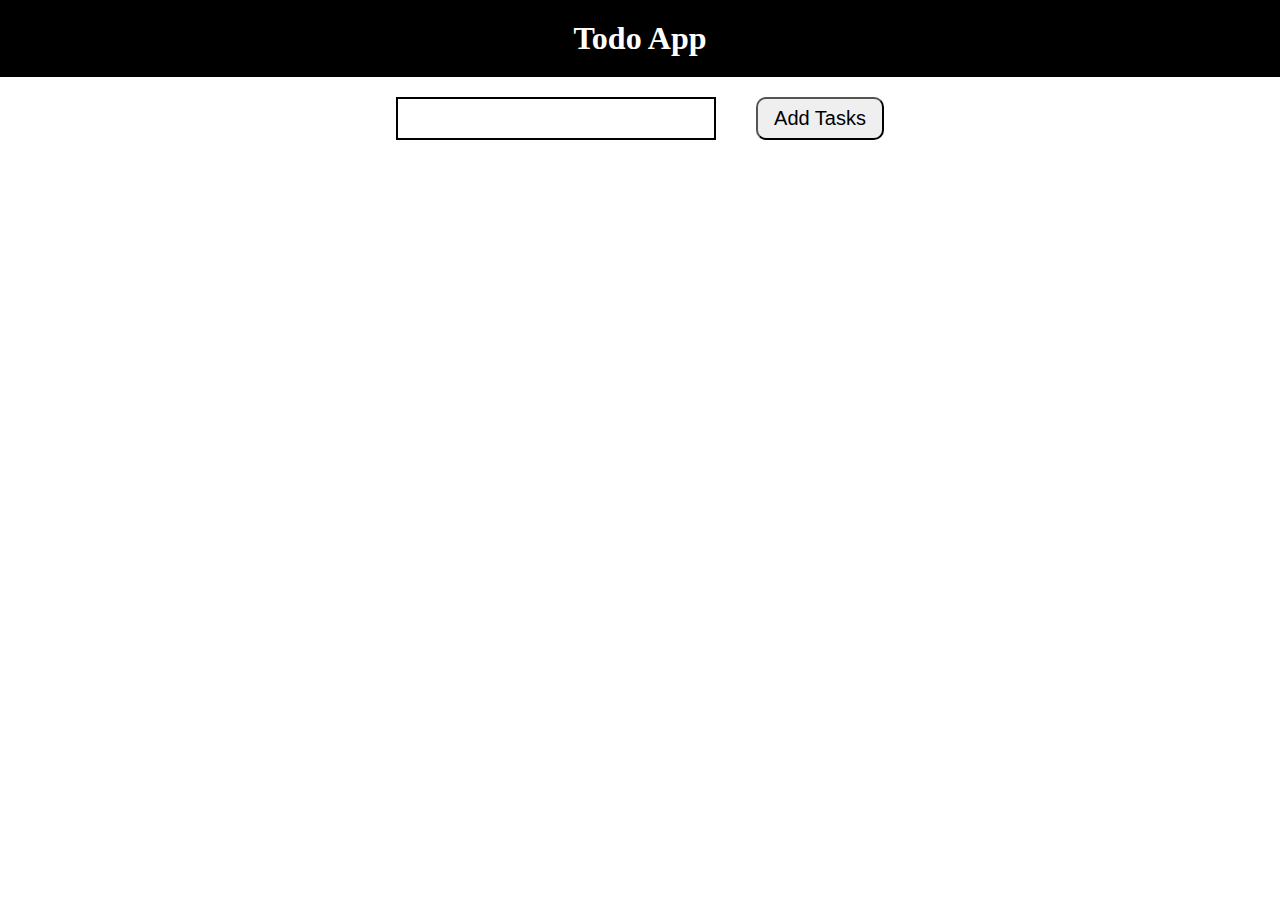
<file: week-5/frontend/index.html>
<!DOCTYPE html>
<html lang="en">
<head>
    <meta charset="UTF-8">
    <meta name="viewport" content="width=device-width, initial-scale=1.0">
    <title>Taskify Frontend</title>
    <link rel="stylesheet" href="style.css">
</head>
<body>
    <!-- start writing code -->
     <div class="heading">
        <h1>Todo App</h1>
     </div>

     <div class="add-items">
        <input id="task" type="text">
        <button id="add-tasks" onclick="add()">Add Tasks</button>
     </div>

     <div id="todo-container">

     </div>
    <script src="./script.js"></script>    
    
    </script>
</body>
</html>
</file>
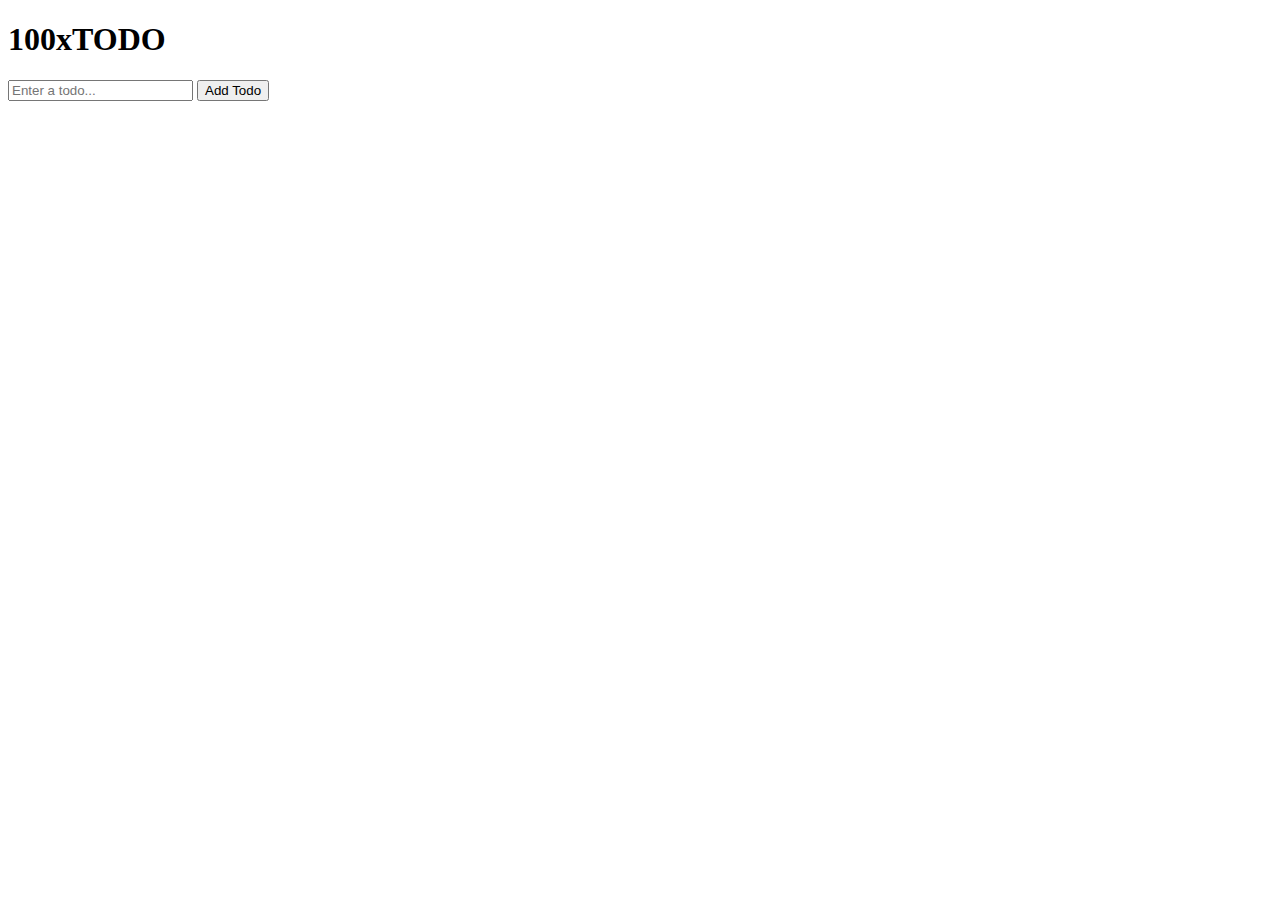
<file: week-6/6.1-todo/frontend/index.html>
<!DOCTYPE html>
<html lang="en">
<head>
  <meta charset="UTF-8">
  <meta name="viewport" content="width=device-width, initial-scale=1.0">
  <title>100xTODO</title>
  <link rel="stylesheet" href="style.css">
</head>
<body>
  <div class="container">
    <h1>100xTODO</h1>

    <div class="input-container">
      <input type="text" id="todo-input" placeholder="Enter a todo..." />
      <button id="add-todo-btn">Add Todo</button>
    </div>

    <ul id="todo-list"></ul>
  </div>

  <script src="script.js"></script>
</body>
</html>
</file>
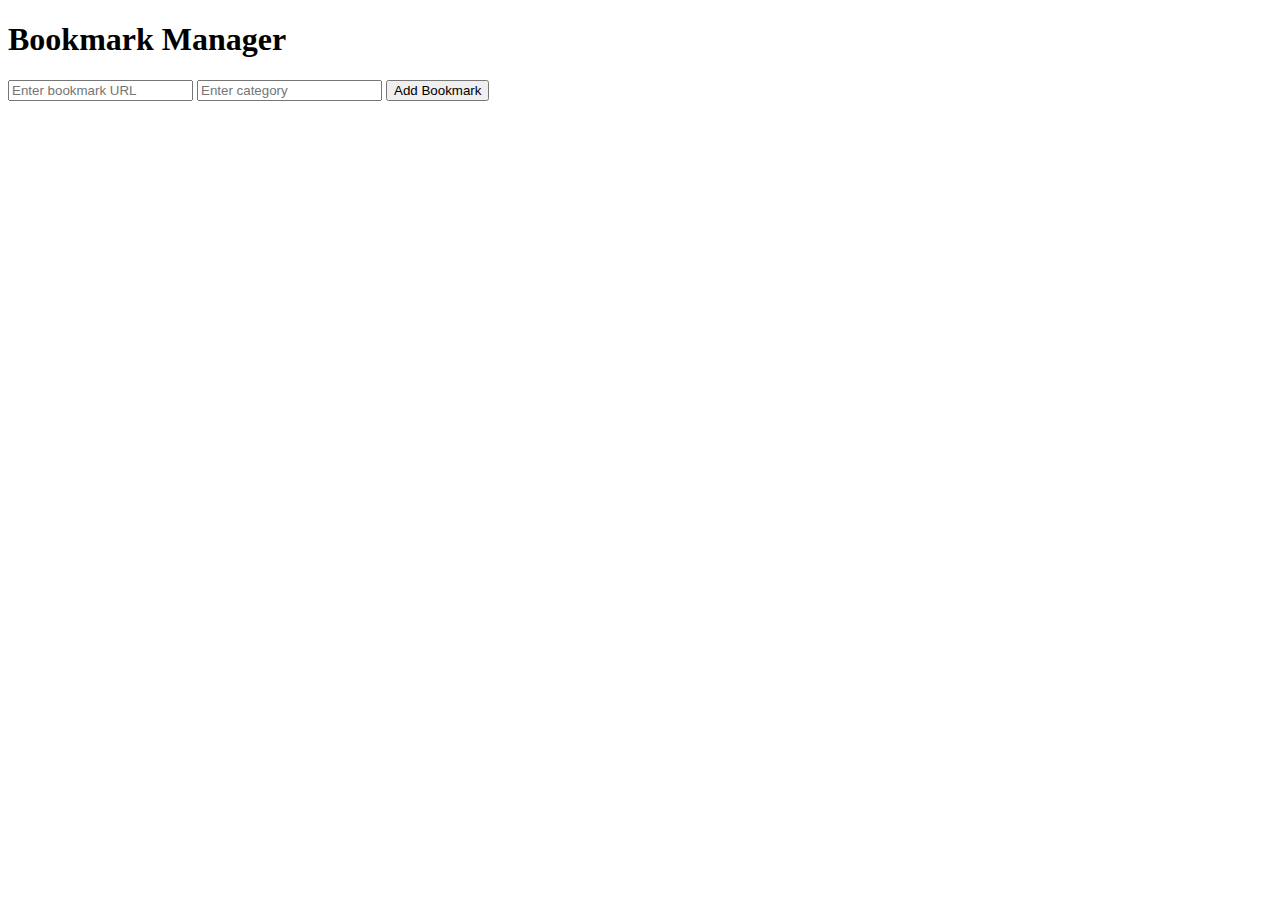
<file: week-6/6.2-bookmark-manager/frontend/index.html>
<!DOCTYPE html>
<html lang="en">
<head>
  <meta charset="UTF-8">
  <meta name="viewport" content="width=device-width, initial-scale=1.0">
  <title>Bookmark Manager</title>
  <link rel="stylesheet" href="styles.css">
</head>
<body>
  <div class="container">
    <h1>Bookmark Manager</h1>

    <div class="input-container">
      <input type="text" id="bookmark-url" placeholder="Enter bookmark URL" />
      <input type="text" id="bookmark-category" placeholder="Enter category" />
      <button id="add-bookmark-btn">Add Bookmark</button>
    </div>

    <ul id="bookmark-list"></ul>
  </div>

  <script src="script.js"></script>
</body>
</html>
</file>
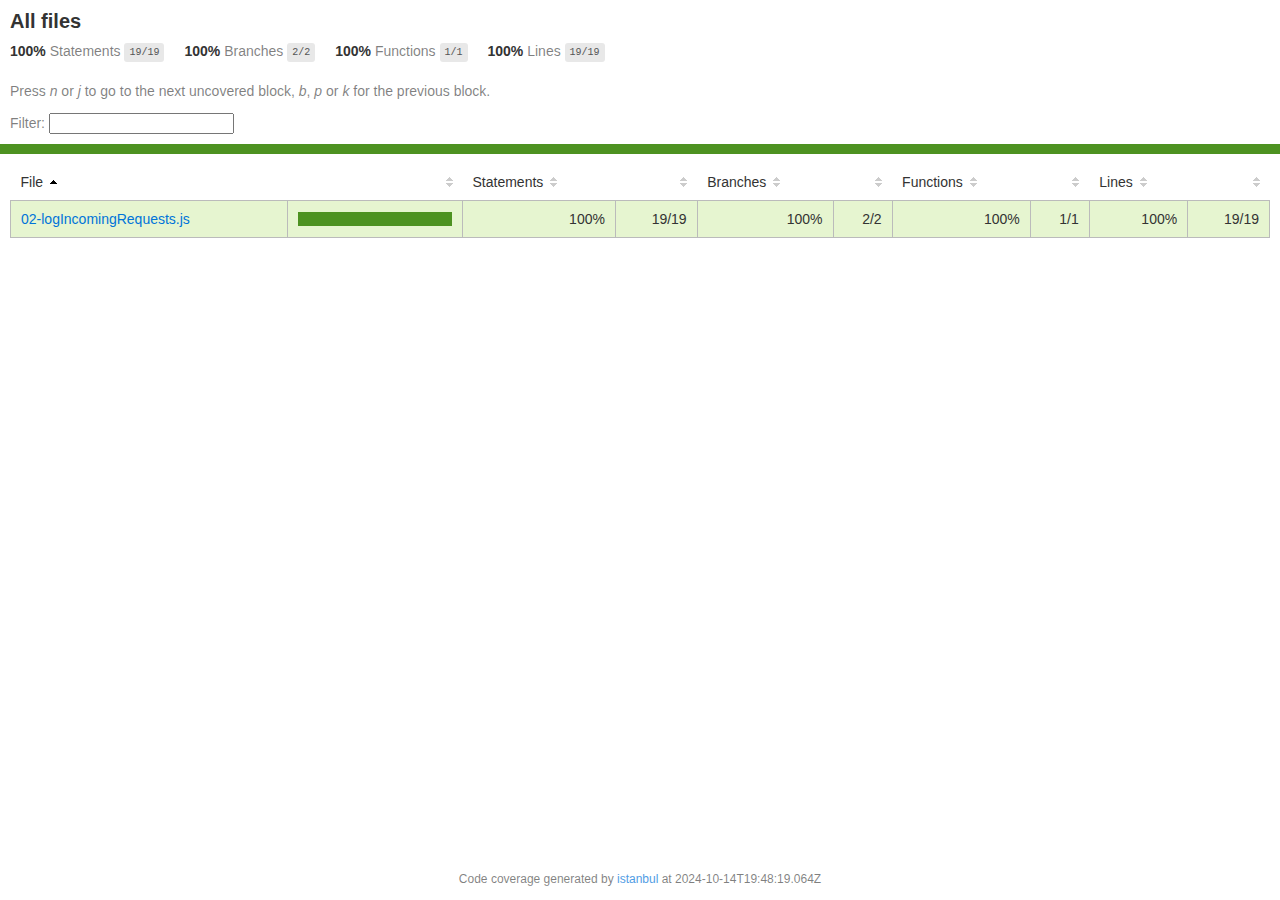
<file: week-4/middlewares/coverage/lcov-report/index.html>
<!doctype html>
<html lang="en">

<head>
    <title>Code coverage report for All files</title>
    <meta charset="utf-8" />
    <link rel="stylesheet" href="prettify.css" />
    <link rel="stylesheet" href="base.css" />
    <link rel="shortcut icon" type="image/x-icon" href="favicon.png" />
    <meta name="viewport" content="width=device-width, initial-scale=1" />
    <style type='text/css'>
        .coverage-summary .sorter {
            background-image: url(sort-arrow-sprite.png);
        }
    </style>
</head>
    
<body>
<div class='wrapper'>
    <div class='pad1'>
        <h1>All files</h1>
        <div class='clearfix'>
            
            <div class='fl pad1y space-right2'>
                <span class="strong">100% </span>
                <span class="quiet">Statements</span>
                <span class='fraction'>19/19</span>
            </div>
        
            
            <div class='fl pad1y space-right2'>
                <span class="strong">100% </span>
                <span class="quiet">Branches</span>
                <span class='fraction'>2/2</span>
            </div>
        
            
            <div class='fl pad1y space-right2'>
                <span class="strong">100% </span>
                <span class="quiet">Functions</span>
                <span class='fraction'>1/1</span>
            </div>
        
            
            <div class='fl pad1y space-right2'>
                <span class="strong">100% </span>
                <span class="quiet">Lines</span>
                <span class='fraction'>19/19</span>
            </div>
        
            
        </div>
        <p class="quiet">
            Press <em>n</em> or <em>j</em> to go to the next uncovered block, <em>b</em>, <em>p</em> or <em>k</em> for the previous block.
        </p>
        <template id="filterTemplate">
            <div class="quiet">
                Filter:
                <input type="search" id="fileSearch">
            </div>
        </template>
    </div>
    <div class='status-line high'></div>
    <div class="pad1">
<table class="coverage-summary">
<thead>
<tr>
   <th data-col="file" data-fmt="html" data-html="true" class="file">File</th>
   <th data-col="pic" data-type="number" data-fmt="html" data-html="true" class="pic"></th>
   <th data-col="statements" data-type="number" data-fmt="pct" class="pct">Statements</th>
   <th data-col="statements_raw" data-type="number" data-fmt="html" class="abs"></th>
   <th data-col="branches" data-type="number" data-fmt="pct" class="pct">Branches</th>
   <th data-col="branches_raw" data-type="number" data-fmt="html" class="abs"></th>
   <th data-col="functions" data-type="number" data-fmt="pct" class="pct">Functions</th>
   <th data-col="functions_raw" data-type="number" data-fmt="html" class="abs"></th>
   <th data-col="lines" data-type="number" data-fmt="pct" class="pct">Lines</th>
   <th data-col="lines_raw" data-type="number" data-fmt="html" class="abs"></th>
</tr>
</thead>
<tbody><tr>
	<td class="file high" data-value="02-logIncomingRequests.js"><a href="02-logIncomingRequests.js.html">02-logIncomingRequests.js</a></td>
	<td data-value="100" class="pic high">
	<div class="chart"><div class="cover-fill cover-full" style="width: 100%"></div><div class="cover-empty" style="width: 0%"></div></div>
	</td>
	<td data-value="100" class="pct high">100%</td>
	<td data-value="19" class="abs high">19/19</td>
	<td data-value="100" class="pct high">100%</td>
	<td data-value="2" class="abs high">2/2</td>
	<td data-value="100" class="pct high">100%</td>
	<td data-value="1" class="abs high">1/1</td>
	<td data-value="100" class="pct high">100%</td>
	<td data-value="19" class="abs high">19/19</td>
	</tr>

</tbody>
</table>
</div>
                <div class='push'></div><!-- for sticky footer -->
            </div><!-- /wrapper -->
            <div class='footer quiet pad2 space-top1 center small'>
                Code coverage generated by
                <a href="https://istanbul.js.org/" target="_blank" rel="noopener noreferrer">istanbul</a>
                at 2024-10-14T19:48:19.064Z
            </div>
        <script src="prettify.js"></script>
        <script>
            window.onload = function () {
                prettyPrint();
            };
        </script>
        <script src="sorter.js"></script>
        <script src="block-navigation.js"></script>
    </body>
</html>
</file>
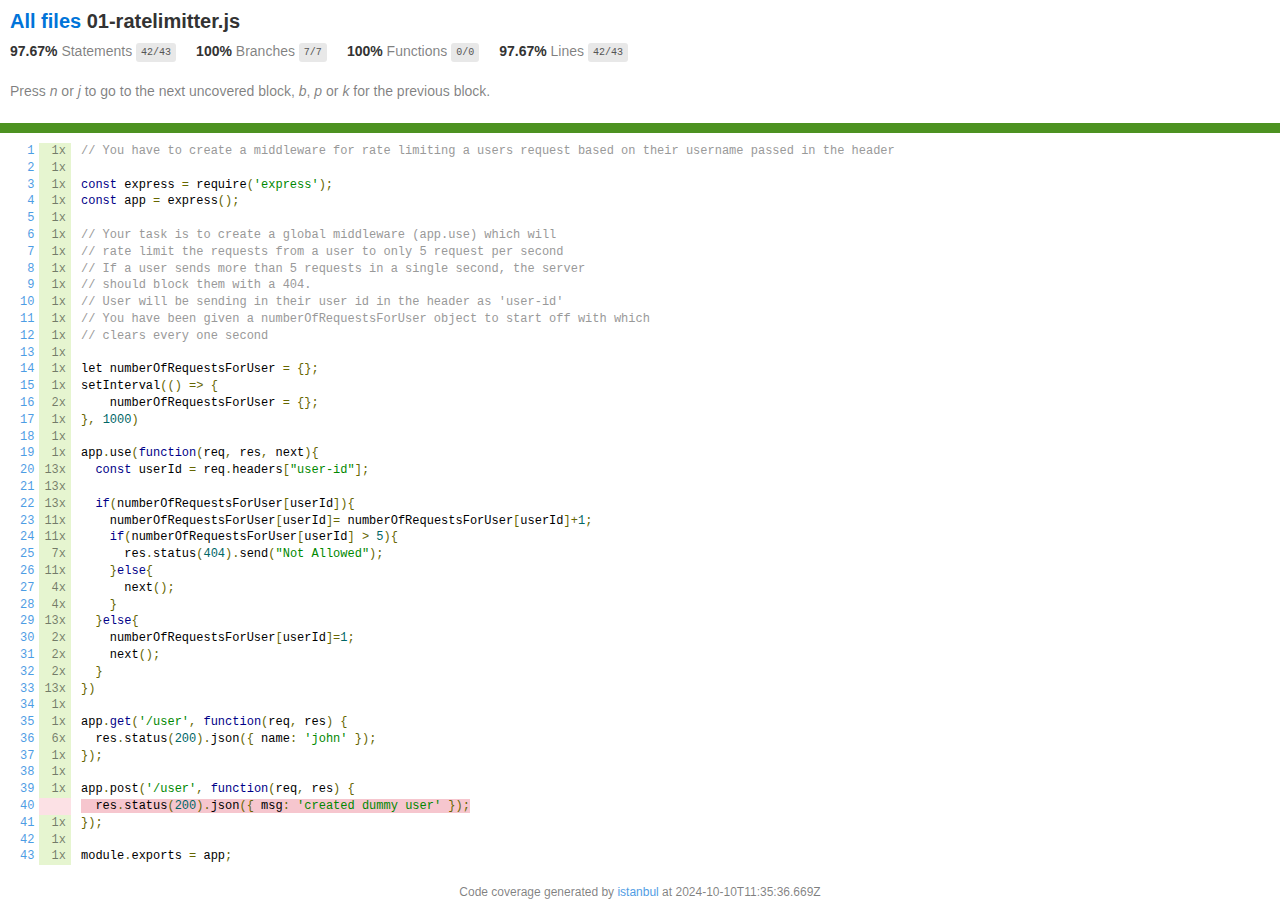
<file: week-4/middlewares/coverage/lcov-report/01-ratelimitter.js.html>
<!doctype html>
<html lang="en">

<head>
    <title>Code coverage report for 01-ratelimitter.js</title>
    <meta charset="utf-8" />
    <link rel="stylesheet" href="prettify.css" />
    <link rel="stylesheet" href="base.css" />
    <link rel="shortcut icon" type="image/x-icon" href="favicon.png" />
    <meta name="viewport" content="width=device-width, initial-scale=1" />
    <style type='text/css'>
        .coverage-summary .sorter {
            background-image: url(sort-arrow-sprite.png);
        }
    </style>
</head>
    
<body>
<div class='wrapper'>
    <div class='pad1'>
        <h1><a href="index.html">All files</a> 01-ratelimitter.js</h1>
        <div class='clearfix'>
            
            <div class='fl pad1y space-right2'>
                <span class="strong">97.67% </span>
                <span class="quiet">Statements</span>
                <span class='fraction'>42/43</span>
            </div>
        
            
            <div class='fl pad1y space-right2'>
                <span class="strong">100% </span>
                <span class="quiet">Branches</span>
                <span class='fraction'>7/7</span>
            </div>
        
            
            <div class='fl pad1y space-right2'>
                <span class="strong">100% </span>
                <span class="quiet">Functions</span>
                <span class='fraction'>0/0</span>
            </div>
        
            
            <div class='fl pad1y space-right2'>
                <span class="strong">97.67% </span>
                <span class="quiet">Lines</span>
                <span class='fraction'>42/43</span>
            </div>
        
            
        </div>
        <p class="quiet">
            Press <em>n</em> or <em>j</em> to go to the next uncovered block, <em>b</em>, <em>p</em> or <em>k</em> for the previous block.
        </p>
        <template id="filterTemplate">
            <div class="quiet">
                Filter:
                <input type="search" id="fileSearch">
            </div>
        </template>
    </div>
    <div class='status-line high'></div>
    <pre><table class="coverage">
<tr><td class="line-count quiet"><a name='L1'></a><a href='#L1'>1</a>
<a name='L2'></a><a href='#L2'>2</a>
<a name='L3'></a><a href='#L3'>3</a>
<a name='L4'></a><a href='#L4'>4</a>
<a name='L5'></a><a href='#L5'>5</a>
<a name='L6'></a><a href='#L6'>6</a>
<a name='L7'></a><a href='#L7'>7</a>
<a name='L8'></a><a href='#L8'>8</a>
<a name='L9'></a><a href='#L9'>9</a>
<a name='L10'></a><a href='#L10'>10</a>
<a name='L11'></a><a href='#L11'>11</a>
<a name='L12'></a><a href='#L12'>12</a>
<a name='L13'></a><a href='#L13'>13</a>
<a name='L14'></a><a href='#L14'>14</a>
<a name='L15'></a><a href='#L15'>15</a>
<a name='L16'></a><a href='#L16'>16</a>
<a name='L17'></a><a href='#L17'>17</a>
<a name='L18'></a><a href='#L18'>18</a>
<a name='L19'></a><a href='#L19'>19</a>
<a name='L20'></a><a href='#L20'>20</a>
<a name='L21'></a><a href='#L21'>21</a>
<a name='L22'></a><a href='#L22'>22</a>
<a name='L23'></a><a href='#L23'>23</a>
<a name='L24'></a><a href='#L24'>24</a>
<a name='L25'></a><a href='#L25'>25</a>
<a name='L26'></a><a href='#L26'>26</a>
<a name='L27'></a><a href='#L27'>27</a>
<a name='L28'></a><a href='#L28'>28</a>
<a name='L29'></a><a href='#L29'>29</a>
<a name='L30'></a><a href='#L30'>30</a>
<a name='L31'></a><a href='#L31'>31</a>
<a name='L32'></a><a href='#L32'>32</a>
<a name='L33'></a><a href='#L33'>33</a>
<a name='L34'></a><a href='#L34'>34</a>
<a name='L35'></a><a href='#L35'>35</a>
<a name='L36'></a><a href='#L36'>36</a>
<a name='L37'></a><a href='#L37'>37</a>
<a name='L38'></a><a href='#L38'>38</a>
<a name='L39'></a><a href='#L39'>39</a>
<a name='L40'></a><a href='#L40'>40</a>
<a name='L41'></a><a href='#L41'>41</a>
<a name='L42'></a><a href='#L42'>42</a>
<a name='L43'></a><a href='#L43'>43</a></td><td class="line-coverage quiet"><span class="cline-any cline-yes">1x</span>
<span class="cline-any cline-yes">1x</span>
<span class="cline-any cline-yes">1x</span>
<span class="cline-any cline-yes">1x</span>
<span class="cline-any cline-yes">1x</span>
<span class="cline-any cline-yes">1x</span>
<span class="cline-any cline-yes">1x</span>
<span class="cline-any cline-yes">1x</span>
<span class="cline-any cline-yes">1x</span>
<span class="cline-any cline-yes">1x</span>
<span class="cline-any cline-yes">1x</span>
<span class="cline-any cline-yes">1x</span>
<span class="cline-any cline-yes">1x</span>
<span class="cline-any cline-yes">1x</span>
<span class="cline-any cline-yes">1x</span>
<span class="cline-any cline-yes">2x</span>
<span class="cline-any cline-yes">1x</span>
<span class="cline-any cline-yes">1x</span>
<span class="cline-any cline-yes">1x</span>
<span class="cline-any cline-yes">13x</span>
<span class="cline-any cline-yes">13x</span>
<span class="cline-any cline-yes">13x</span>
<span class="cline-any cline-yes">11x</span>
<span class="cline-any cline-yes">11x</span>
<span class="cline-any cline-yes">7x</span>
<span class="cline-any cline-yes">11x</span>
<span class="cline-any cline-yes">4x</span>
<span class="cline-any cline-yes">4x</span>
<span class="cline-any cline-yes">13x</span>
<span class="cline-any cline-yes">2x</span>
<span class="cline-any cline-yes">2x</span>
<span class="cline-any cline-yes">2x</span>
<span class="cline-any cline-yes">13x</span>
<span class="cline-any cline-yes">1x</span>
<span class="cline-any cline-yes">1x</span>
<span class="cline-any cline-yes">6x</span>
<span class="cline-any cline-yes">1x</span>
<span class="cline-any cline-yes">1x</span>
<span class="cline-any cline-yes">1x</span>
<span class="cline-any cline-no">&nbsp;</span>
<span class="cline-any cline-yes">1x</span>
<span class="cline-any cline-yes">1x</span>
<span class="cline-any cline-yes">1x</span></td><td class="text"><pre class="prettyprint lang-js">// You have to create a middleware for rate limiting a users request based on their username passed in the header
&nbsp;
const express = require('express');
const app = express();
&nbsp;
// Your task is to create a global middleware (app.use) which will
// rate limit the requests from a user to only 5 request per second
// If a user sends more than 5 requests in a single second, the server
// should block them with a 404.
// User will be sending in their user id in the header as 'user-id'
// You have been given a numberOfRequestsForUser object to start off with which
// clears every one second
&nbsp;
let numberOfRequestsForUser = {};
setInterval(() =&gt; {
    numberOfRequestsForUser = {};
}, 1000)
&nbsp;
app.use(function(req, res, next){
  const userId = req.headers["user-id"];
&nbsp;
  if(numberOfRequestsForUser[userId]){
    numberOfRequestsForUser[userId]= numberOfRequestsForUser[userId]+1;
    if(numberOfRequestsForUser[userId] &gt; 5){
      res.status(404).send("Not Allowed");
    }else{
      next();
    }
  }else{
    numberOfRequestsForUser[userId]=1;
    next();
  }
})
&nbsp;
app.get('/user', function(req, res) {
  res.status(200).json({ name: 'john' });
});
&nbsp;
app.post('/user', function(req, res) {
<span class="cstat-no" title="statement not covered" >  res.status(200).json({ msg: 'created dummy user' });</span>
});
&nbsp;
module.exports = app;</pre></td></tr></table></pre>

                <div class='push'></div><!-- for sticky footer -->
            </div><!-- /wrapper -->
            <div class='footer quiet pad2 space-top1 center small'>
                Code coverage generated by
                <a href="https://istanbul.js.org/" target="_blank" rel="noopener noreferrer">istanbul</a>
                at 2024-10-10T11:35:36.669Z
            </div>
        <script src="prettify.js"></script>
        <script>
            window.onload = function () {
                prettyPrint();
            };
        </script>
        <script src="sorter.js"></script>
        <script src="block-navigation.js"></script>
    </body>
</html>
</file>
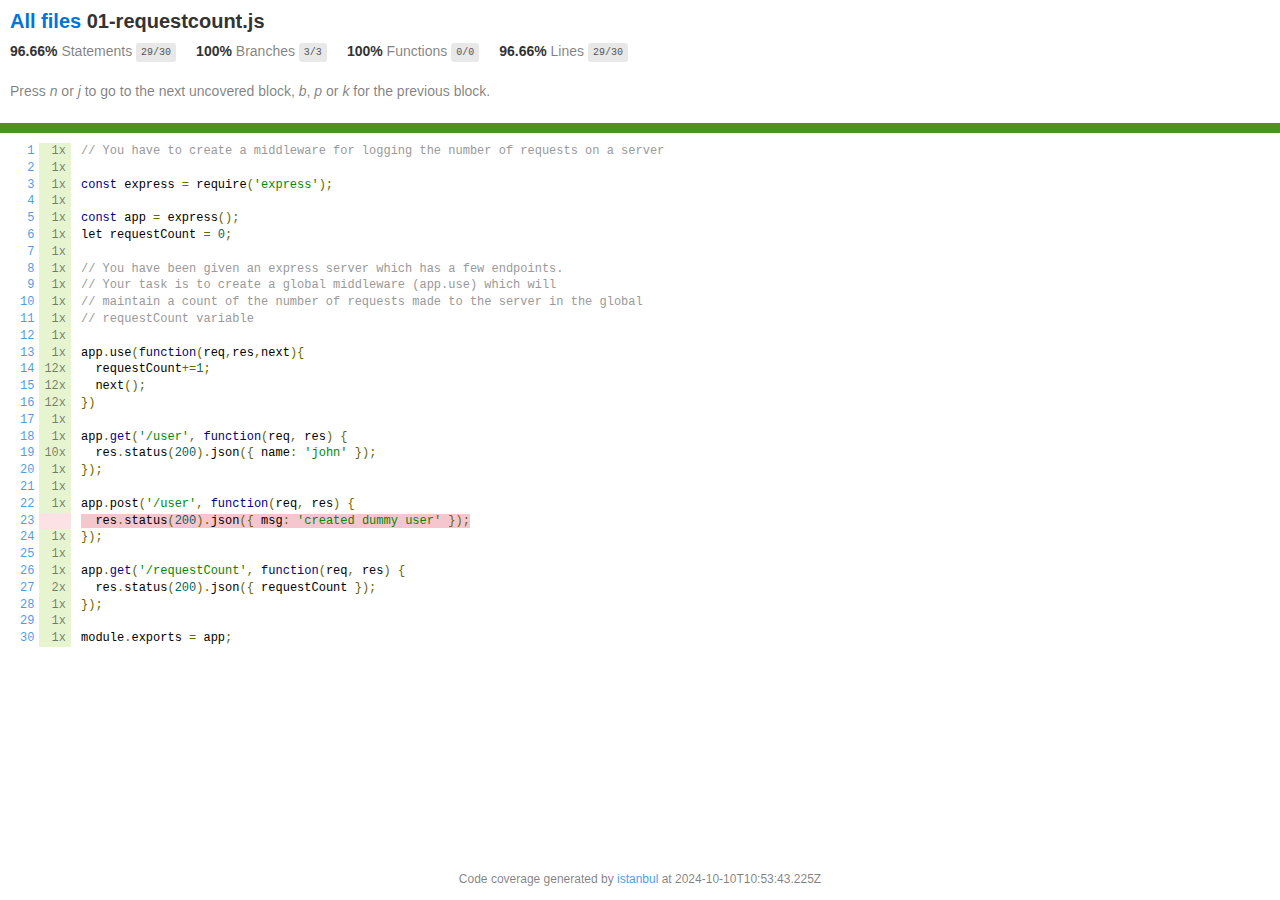
<file: week-4/middlewares/coverage/lcov-report/01-requestcount.js.html>
<!doctype html>
<html lang="en">

<head>
    <title>Code coverage report for 01-requestcount.js</title>
    <meta charset="utf-8" />
    <link rel="stylesheet" href="prettify.css" />
    <link rel="stylesheet" href="base.css" />
    <link rel="shortcut icon" type="image/x-icon" href="favicon.png" />
    <meta name="viewport" content="width=device-width, initial-scale=1" />
    <style type='text/css'>
        .coverage-summary .sorter {
            background-image: url(sort-arrow-sprite.png);
        }
    </style>
</head>
    
<body>
<div class='wrapper'>
    <div class='pad1'>
        <h1><a href="index.html">All files</a> 01-requestcount.js</h1>
        <div class='clearfix'>
            
            <div class='fl pad1y space-right2'>
                <span class="strong">96.66% </span>
                <span class="quiet">Statements</span>
                <span class='fraction'>29/30</span>
            </div>
        
            
            <div class='fl pad1y space-right2'>
                <span class="strong">100% </span>
                <span class="quiet">Branches</span>
                <span class='fraction'>3/3</span>
            </div>
        
            
            <div class='fl pad1y space-right2'>
                <span class="strong">100% </span>
                <span class="quiet">Functions</span>
                <span class='fraction'>0/0</span>
            </div>
        
            
            <div class='fl pad1y space-right2'>
                <span class="strong">96.66% </span>
                <span class="quiet">Lines</span>
                <span class='fraction'>29/30</span>
            </div>
        
            
        </div>
        <p class="quiet">
            Press <em>n</em> or <em>j</em> to go to the next uncovered block, <em>b</em>, <em>p</em> or <em>k</em> for the previous block.
        </p>
        <template id="filterTemplate">
            <div class="quiet">
                Filter:
                <input type="search" id="fileSearch">
            </div>
        </template>
    </div>
    <div class='status-line high'></div>
    <pre><table class="coverage">
<tr><td class="line-count quiet"><a name='L1'></a><a href='#L1'>1</a>
<a name='L2'></a><a href='#L2'>2</a>
<a name='L3'></a><a href='#L3'>3</a>
<a name='L4'></a><a href='#L4'>4</a>
<a name='L5'></a><a href='#L5'>5</a>
<a name='L6'></a><a href='#L6'>6</a>
<a name='L7'></a><a href='#L7'>7</a>
<a name='L8'></a><a href='#L8'>8</a>
<a name='L9'></a><a href='#L9'>9</a>
<a name='L10'></a><a href='#L10'>10</a>
<a name='L11'></a><a href='#L11'>11</a>
<a name='L12'></a><a href='#L12'>12</a>
<a name='L13'></a><a href='#L13'>13</a>
<a name='L14'></a><a href='#L14'>14</a>
<a name='L15'></a><a href='#L15'>15</a>
<a name='L16'></a><a href='#L16'>16</a>
<a name='L17'></a><a href='#L17'>17</a>
<a name='L18'></a><a href='#L18'>18</a>
<a name='L19'></a><a href='#L19'>19</a>
<a name='L20'></a><a href='#L20'>20</a>
<a name='L21'></a><a href='#L21'>21</a>
<a name='L22'></a><a href='#L22'>22</a>
<a name='L23'></a><a href='#L23'>23</a>
<a name='L24'></a><a href='#L24'>24</a>
<a name='L25'></a><a href='#L25'>25</a>
<a name='L26'></a><a href='#L26'>26</a>
<a name='L27'></a><a href='#L27'>27</a>
<a name='L28'></a><a href='#L28'>28</a>
<a name='L29'></a><a href='#L29'>29</a>
<a name='L30'></a><a href='#L30'>30</a></td><td class="line-coverage quiet"><span class="cline-any cline-yes">1x</span>
<span class="cline-any cline-yes">1x</span>
<span class="cline-any cline-yes">1x</span>
<span class="cline-any cline-yes">1x</span>
<span class="cline-any cline-yes">1x</span>
<span class="cline-any cline-yes">1x</span>
<span class="cline-any cline-yes">1x</span>
<span class="cline-any cline-yes">1x</span>
<span class="cline-any cline-yes">1x</span>
<span class="cline-any cline-yes">1x</span>
<span class="cline-any cline-yes">1x</span>
<span class="cline-any cline-yes">1x</span>
<span class="cline-any cline-yes">1x</span>
<span class="cline-any cline-yes">12x</span>
<span class="cline-any cline-yes">12x</span>
<span class="cline-any cline-yes">12x</span>
<span class="cline-any cline-yes">1x</span>
<span class="cline-any cline-yes">1x</span>
<span class="cline-any cline-yes">10x</span>
<span class="cline-any cline-yes">1x</span>
<span class="cline-any cline-yes">1x</span>
<span class="cline-any cline-yes">1x</span>
<span class="cline-any cline-no">&nbsp;</span>
<span class="cline-any cline-yes">1x</span>
<span class="cline-any cline-yes">1x</span>
<span class="cline-any cline-yes">1x</span>
<span class="cline-any cline-yes">2x</span>
<span class="cline-any cline-yes">1x</span>
<span class="cline-any cline-yes">1x</span>
<span class="cline-any cline-yes">1x</span></td><td class="text"><pre class="prettyprint lang-js">// You have to create a middleware for logging the number of requests on a server
&nbsp;
const express = require('express');
&nbsp;
const app = express();
let requestCount = 0;
&nbsp;
// You have been given an express server which has a few endpoints.
// Your task is to create a global middleware (app.use) which will
// maintain a count of the number of requests made to the server in the global
// requestCount variable
&nbsp;
app.use(function(req,res,next){
  requestCount+=1;
  next();
})
&nbsp;
app.get('/user', function(req, res) {
  res.status(200).json({ name: 'john' });
});
&nbsp;
app.post('/user', function(req, res) {
<span class="cstat-no" title="statement not covered" >  res.status(200).json({ msg: 'created dummy user' });</span>
});
&nbsp;
app.get('/requestCount', function(req, res) {
  res.status(200).json({ requestCount });
});
&nbsp;
module.exports = app;</pre></td></tr></table></pre>

                <div class='push'></div><!-- for sticky footer -->
            </div><!-- /wrapper -->
            <div class='footer quiet pad2 space-top1 center small'>
                Code coverage generated by
                <a href="https://istanbul.js.org/" target="_blank" rel="noopener noreferrer">istanbul</a>
                at 2024-10-10T10:53:43.225Z
            </div>
        <script src="prettify.js"></script>
        <script>
            window.onload = function () {
                prettyPrint();
            };
        </script>
        <script src="sorter.js"></script>
        <script src="block-navigation.js"></script>
    </body>
</html>
</file>
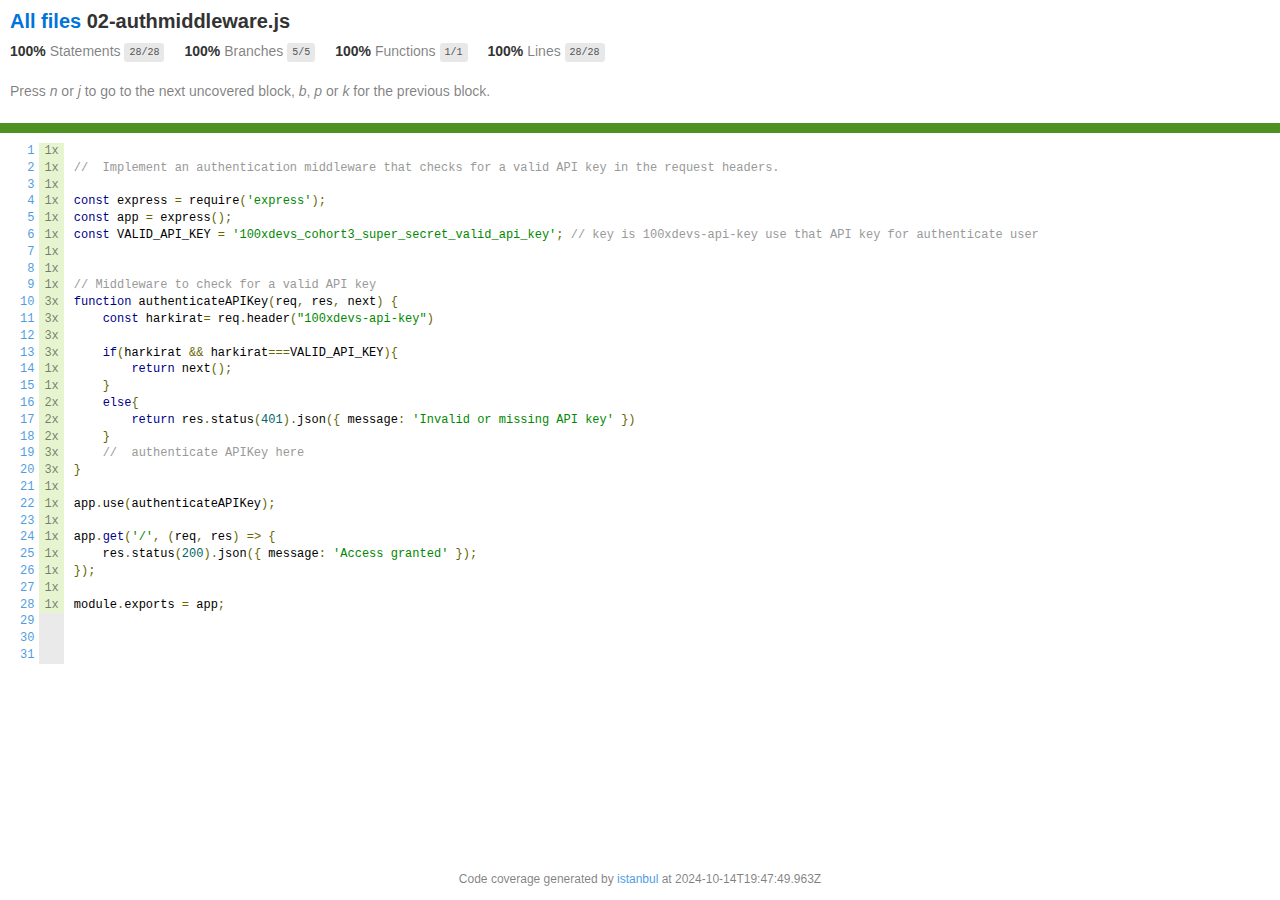
<file: week-4/middlewares/coverage/lcov-report/02-authmiddleware.js.html>
<!doctype html>
<html lang="en">

<head>
    <title>Code coverage report for 02-authmiddleware.js</title>
    <meta charset="utf-8" />
    <link rel="stylesheet" href="prettify.css" />
    <link rel="stylesheet" href="base.css" />
    <link rel="shortcut icon" type="image/x-icon" href="favicon.png" />
    <meta name="viewport" content="width=device-width, initial-scale=1" />
    <style type='text/css'>
        .coverage-summary .sorter {
            background-image: url(sort-arrow-sprite.png);
        }
    </style>
</head>
    
<body>
<div class='wrapper'>
    <div class='pad1'>
        <h1><a href="index.html">All files</a> 02-authmiddleware.js</h1>
        <div class='clearfix'>
            
            <div class='fl pad1y space-right2'>
                <span class="strong">100% </span>
                <span class="quiet">Statements</span>
                <span class='fraction'>28/28</span>
            </div>
        
            
            <div class='fl pad1y space-right2'>
                <span class="strong">100% </span>
                <span class="quiet">Branches</span>
                <span class='fraction'>5/5</span>
            </div>
        
            
            <div class='fl pad1y space-right2'>
                <span class="strong">100% </span>
                <span class="quiet">Functions</span>
                <span class='fraction'>1/1</span>
            </div>
        
            
            <div class='fl pad1y space-right2'>
                <span class="strong">100% </span>
                <span class="quiet">Lines</span>
                <span class='fraction'>28/28</span>
            </div>
        
            
        </div>
        <p class="quiet">
            Press <em>n</em> or <em>j</em> to go to the next uncovered block, <em>b</em>, <em>p</em> or <em>k</em> for the previous block.
        </p>
        <template id="filterTemplate">
            <div class="quiet">
                Filter:
                <input type="search" id="fileSearch">
            </div>
        </template>
    </div>
    <div class='status-line high'></div>
    <pre><table class="coverage">
<tr><td class="line-count quiet"><a name='L1'></a><a href='#L1'>1</a>
<a name='L2'></a><a href='#L2'>2</a>
<a name='L3'></a><a href='#L3'>3</a>
<a name='L4'></a><a href='#L4'>4</a>
<a name='L5'></a><a href='#L5'>5</a>
<a name='L6'></a><a href='#L6'>6</a>
<a name='L7'></a><a href='#L7'>7</a>
<a name='L8'></a><a href='#L8'>8</a>
<a name='L9'></a><a href='#L9'>9</a>
<a name='L10'></a><a href='#L10'>10</a>
<a name='L11'></a><a href='#L11'>11</a>
<a name='L12'></a><a href='#L12'>12</a>
<a name='L13'></a><a href='#L13'>13</a>
<a name='L14'></a><a href='#L14'>14</a>
<a name='L15'></a><a href='#L15'>15</a>
<a name='L16'></a><a href='#L16'>16</a>
<a name='L17'></a><a href='#L17'>17</a>
<a name='L18'></a><a href='#L18'>18</a>
<a name='L19'></a><a href='#L19'>19</a>
<a name='L20'></a><a href='#L20'>20</a>
<a name='L21'></a><a href='#L21'>21</a>
<a name='L22'></a><a href='#L22'>22</a>
<a name='L23'></a><a href='#L23'>23</a>
<a name='L24'></a><a href='#L24'>24</a>
<a name='L25'></a><a href='#L25'>25</a>
<a name='L26'></a><a href='#L26'>26</a>
<a name='L27'></a><a href='#L27'>27</a>
<a name='L28'></a><a href='#L28'>28</a>
<a name='L29'></a><a href='#L29'>29</a>
<a name='L30'></a><a href='#L30'>30</a>
<a name='L31'></a><a href='#L31'>31</a></td><td class="line-coverage quiet"><span class="cline-any cline-yes">1x</span>
<span class="cline-any cline-yes">1x</span>
<span class="cline-any cline-yes">1x</span>
<span class="cline-any cline-yes">1x</span>
<span class="cline-any cline-yes">1x</span>
<span class="cline-any cline-yes">1x</span>
<span class="cline-any cline-yes">1x</span>
<span class="cline-any cline-yes">1x</span>
<span class="cline-any cline-yes">1x</span>
<span class="cline-any cline-yes">3x</span>
<span class="cline-any cline-yes">3x</span>
<span class="cline-any cline-yes">3x</span>
<span class="cline-any cline-yes">3x</span>
<span class="cline-any cline-yes">1x</span>
<span class="cline-any cline-yes">1x</span>
<span class="cline-any cline-yes">2x</span>
<span class="cline-any cline-yes">2x</span>
<span class="cline-any cline-yes">2x</span>
<span class="cline-any cline-yes">3x</span>
<span class="cline-any cline-yes">3x</span>
<span class="cline-any cline-yes">1x</span>
<span class="cline-any cline-yes">1x</span>
<span class="cline-any cline-yes">1x</span>
<span class="cline-any cline-yes">1x</span>
<span class="cline-any cline-yes">1x</span>
<span class="cline-any cline-yes">1x</span>
<span class="cline-any cline-yes">1x</span>
<span class="cline-any cline-yes">1x</span>
<span class="cline-any cline-neutral">&nbsp;</span>
<span class="cline-any cline-neutral">&nbsp;</span>
<span class="cline-any cline-neutral">&nbsp;</span></td><td class="text"><pre class="prettyprint lang-js">&nbsp;
//  Implement an authentication middleware that checks for a valid API key in the request headers.
&nbsp;
const express = require('express');
const app = express();
const VALID_API_KEY = '100xdevs_cohort3_super_secret_valid_api_key'; // key is 100xdevs-api-key use that API key for authenticate user
&nbsp;
&nbsp;
// Middleware to check for a valid API key
function authenticateAPIKey(req, res, next) {
    const harkirat= req.header("100xdevs-api-key")
&nbsp;
    if(harkirat &amp;&amp; harkirat===VALID_API_KEY){
        return next();
    }
    else{
        return res.status(401).json({ message: 'Invalid or missing API key' })
    }
    //  authenticate APIKey here
}
&nbsp;
app.use(authenticateAPIKey);
&nbsp;
app.get('/', (req, res) =&gt; {
    res.status(200).json({ message: 'Access granted' });
});
&nbsp;
module.exports = app;
&nbsp;
&nbsp;
&nbsp;</pre></td></tr></table></pre>

                <div class='push'></div><!-- for sticky footer -->
            </div><!-- /wrapper -->
            <div class='footer quiet pad2 space-top1 center small'>
                Code coverage generated by
                <a href="https://istanbul.js.org/" target="_blank" rel="noopener noreferrer">istanbul</a>
                at 2024-10-14T19:47:49.963Z
            </div>
        <script src="prettify.js"></script>
        <script>
            window.onload = function () {
                prettyPrint();
            };
        </script>
        <script src="sorter.js"></script>
        <script src="block-navigation.js"></script>
    </body>
</html>
</file>
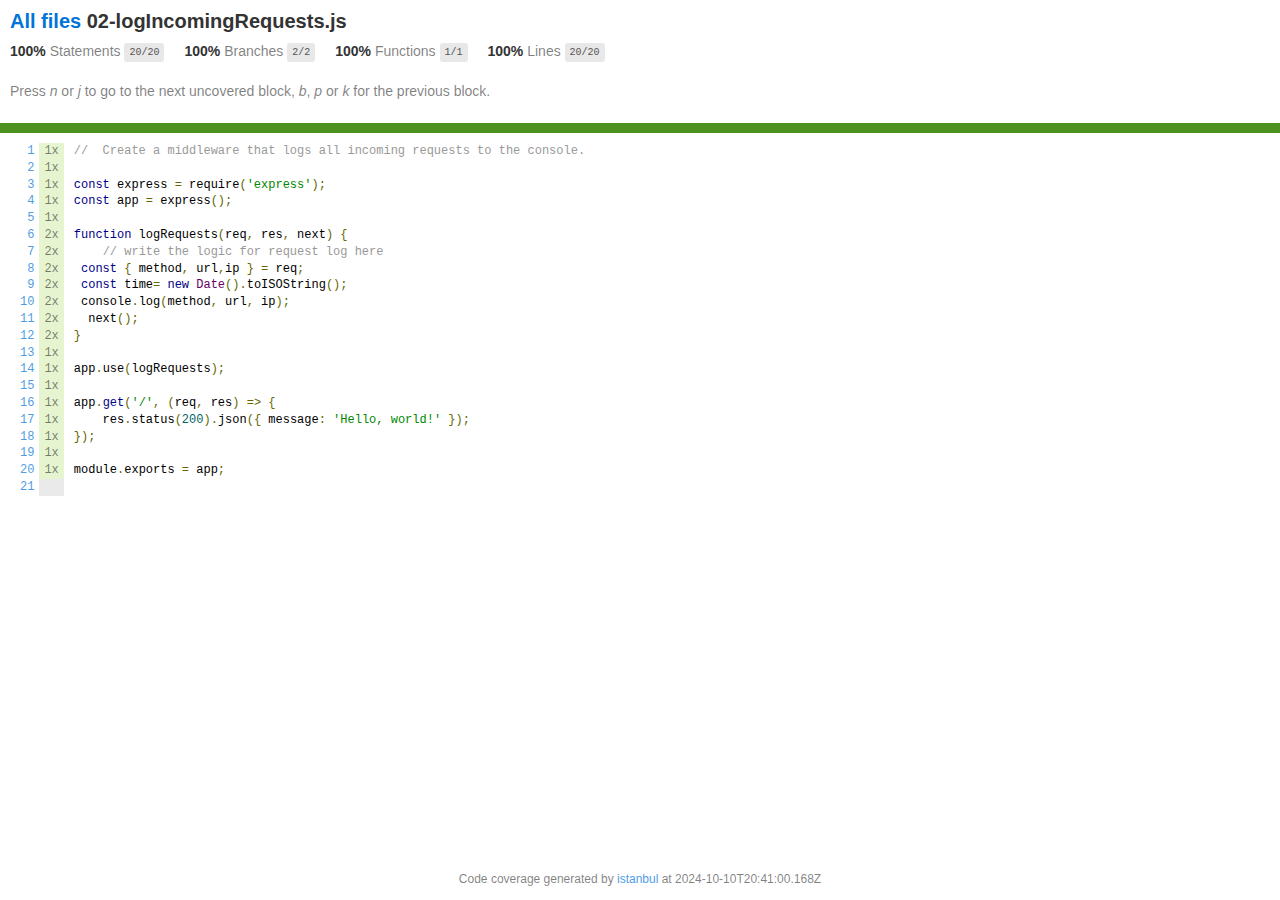
<file: week-4/middlewares/coverage/lcov-report/02-logIncomingRequests.js.html>
<!doctype html>
<html lang="en">

<head>
    <title>Code coverage report for 02-logIncomingRequests.js</title>
    <meta charset="utf-8" />
    <link rel="stylesheet" href="prettify.css" />
    <link rel="stylesheet" href="base.css" />
    <link rel="shortcut icon" type="image/x-icon" href="favicon.png" />
    <meta name="viewport" content="width=device-width, initial-scale=1" />
    <style type='text/css'>
        .coverage-summary .sorter {
            background-image: url(sort-arrow-sprite.png);
        }
    </style>
</head>
    
<body>
<div class='wrapper'>
    <div class='pad1'>
        <h1><a href="index.html">All files</a> 02-logIncomingRequests.js</h1>
        <div class='clearfix'>
            
            <div class='fl pad1y space-right2'>
                <span class="strong">100% </span>
                <span class="quiet">Statements</span>
                <span class='fraction'>20/20</span>
            </div>
        
            
            <div class='fl pad1y space-right2'>
                <span class="strong">100% </span>
                <span class="quiet">Branches</span>
                <span class='fraction'>2/2</span>
            </div>
        
            
            <div class='fl pad1y space-right2'>
                <span class="strong">100% </span>
                <span class="quiet">Functions</span>
                <span class='fraction'>1/1</span>
            </div>
        
            
            <div class='fl pad1y space-right2'>
                <span class="strong">100% </span>
                <span class="quiet">Lines</span>
                <span class='fraction'>20/20</span>
            </div>
        
            
        </div>
        <p class="quiet">
            Press <em>n</em> or <em>j</em> to go to the next uncovered block, <em>b</em>, <em>p</em> or <em>k</em> for the previous block.
        </p>
        <template id="filterTemplate">
            <div class="quiet">
                Filter:
                <input type="search" id="fileSearch">
            </div>
        </template>
    </div>
    <div class='status-line high'></div>
    <pre><table class="coverage">
<tr><td class="line-count quiet"><a name='L1'></a><a href='#L1'>1</a>
<a name='L2'></a><a href='#L2'>2</a>
<a name='L3'></a><a href='#L3'>3</a>
<a name='L4'></a><a href='#L4'>4</a>
<a name='L5'></a><a href='#L5'>5</a>
<a name='L6'></a><a href='#L6'>6</a>
<a name='L7'></a><a href='#L7'>7</a>
<a name='L8'></a><a href='#L8'>8</a>
<a name='L9'></a><a href='#L9'>9</a>
<a name='L10'></a><a href='#L10'>10</a>
<a name='L11'></a><a href='#L11'>11</a>
<a name='L12'></a><a href='#L12'>12</a>
<a name='L13'></a><a href='#L13'>13</a>
<a name='L14'></a><a href='#L14'>14</a>
<a name='L15'></a><a href='#L15'>15</a>
<a name='L16'></a><a href='#L16'>16</a>
<a name='L17'></a><a href='#L17'>17</a>
<a name='L18'></a><a href='#L18'>18</a>
<a name='L19'></a><a href='#L19'>19</a>
<a name='L20'></a><a href='#L20'>20</a>
<a name='L21'></a><a href='#L21'>21</a></td><td class="line-coverage quiet"><span class="cline-any cline-yes">1x</span>
<span class="cline-any cline-yes">1x</span>
<span class="cline-any cline-yes">1x</span>
<span class="cline-any cline-yes">1x</span>
<span class="cline-any cline-yes">1x</span>
<span class="cline-any cline-yes">2x</span>
<span class="cline-any cline-yes">2x</span>
<span class="cline-any cline-yes">2x</span>
<span class="cline-any cline-yes">2x</span>
<span class="cline-any cline-yes">2x</span>
<span class="cline-any cline-yes">2x</span>
<span class="cline-any cline-yes">2x</span>
<span class="cline-any cline-yes">1x</span>
<span class="cline-any cline-yes">1x</span>
<span class="cline-any cline-yes">1x</span>
<span class="cline-any cline-yes">1x</span>
<span class="cline-any cline-yes">1x</span>
<span class="cline-any cline-yes">1x</span>
<span class="cline-any cline-yes">1x</span>
<span class="cline-any cline-yes">1x</span>
<span class="cline-any cline-neutral">&nbsp;</span></td><td class="text"><pre class="prettyprint lang-js">//  Create a middleware that logs all incoming requests to the console.
&nbsp;
const express = require('express');
const app = express();
&nbsp;
function logRequests(req, res, next) {
    // write the logic for request log here
 const { method, url,ip } = req;
 const time= new Date().toISOString();
 console.log(method, url, ip);
  next();
}
&nbsp;
app.use(logRequests);
&nbsp;
app.get('/', (req, res) =&gt; {
    res.status(200).json({ message: 'Hello, world!' });
});
&nbsp;
module.exports = app;
&nbsp;</pre></td></tr></table></pre>

                <div class='push'></div><!-- for sticky footer -->
            </div><!-- /wrapper -->
            <div class='footer quiet pad2 space-top1 center small'>
                Code coverage generated by
                <a href="https://istanbul.js.org/" target="_blank" rel="noopener noreferrer">istanbul</a>
                at 2024-10-10T20:41:00.168Z
            </div>
        <script src="prettify.js"></script>
        <script>
            window.onload = function () {
                prettyPrint();
            };
        </script>
        <script src="sorter.js"></script>
        <script src="block-navigation.js"></script>
    </body>
</html>
</file>
<file: week-5/frontend/style.css>
/* start from here */
  *{
    margin: 0;
    padding: 0;
    box-sizing: border-box;
  }

  .heading{
    text-align: center;
    padding: 20px;
    background-color: black;
    color: white;
  }

  .add-items{
    padding: 20px 30px;
    display: flex;
    justify-content: center;
    gap: 40px;
  }

  input{
    border: 2px solid black;
    width: 20rem;
    font-size: 20px;
  }

  #add-tasks{
    padding: .5rem 1rem;
    font-size: 20px;
    border-radius: 10px;
  }
</file>
<file: week-6/6.1-todo/frontend/style.css>
body {
/*  write here */
}
  
.container {
/*  write here */
}
  
h1 {
/*  write here */
}
  
.input-container {
/*  write here */
}
  
#todo-input {
/*  write here */
}
  
#add-todo-btn {
/*  write here */
}
  
#todo-list {
 /*  write here */
}
  
#todo-list li {
/*  write here */
}
  
#todo-list li.completed {
/*  write here */
}
  
button.delete-btn {
/*  write here */
}
</file>
<file: week-6/6.2-bookmark-manager/frontend/styles.css>
body {
 /*start here  */
}
  
.container {
 /*start here  */
}
  
h1 {
   /*start here  */
}
   
button {
  /*start here  */
}
  
#bookmark-list {
 /*start here  */
}
  
#bookmark-list li {
 /*start here  */
}
  
button.favorite-btn {
 /*start here  */
}
  
button.delete-btn {
 /*start here  */
}
</file>
<file: week-4/middlewares/coverage/lcov-report/prettify.css>
.pln{color:#000}@media screen{.str{color:#080}.kwd{color:#008}.com{color:#800}.typ{color:#606}.lit{color:#066}.pun,.opn,.clo{color:#660}.tag{color:#008}.atn{color:#606}.atv{color:#080}.dec,.var{color:#606}.fun{color:red}}@media print,projection{.str{color:#060}.kwd{color:#006;font-weight:bold}.com{color:#600;font-style:italic}.typ{color:#404;font-weight:bold}.lit{color:#044}.pun,.opn,.clo{color:#440}.tag{color:#006;font-weight:bold}.atn{color:#404}.atv{color:#060}}pre.prettyprint{padding:2px;border:1px solid #888}ol.linenums{margin-top:0;margin-bottom:0}li.L0,li.L1,li.L2,li.L3,li.L5,li.L6,li.L7,li.L8{list-style-type:none}li.L1,li.L3,li.L5,li.L7,li.L9{background:#eee}
</file>
<file: week-4/middlewares/coverage/lcov-report/base.css>
body, html {
  margin:0; padding: 0;
  height: 100%;
}
body {
    font-family: Helvetica Neue, Helvetica, Arial;
    font-size: 14px;
    color:#333;
}
.small { font-size: 12px; }
*, *:after, *:before {
  -webkit-box-sizing:border-box;
     -moz-box-sizing:border-box;
          box-sizing:border-box;
  }
h1 { font-size: 20px; margin: 0;}
h2 { font-size: 14px; }
pre {
    font: 12px/1.4 Consolas, "Liberation Mono", Menlo, Courier, monospace;
    margin: 0;
    padding: 0;
    -moz-tab-size: 2;
    -o-tab-size:  2;
    tab-size: 2;
}
a { color:#0074D9; text-decoration:none; }
a:hover { text-decoration:underline; }
.strong { font-weight: bold; }
.space-top1 { padding: 10px 0 0 0; }
.pad2y { padding: 20px 0; }
.pad1y { padding: 10px 0; }
.pad2x { padding: 0 20px; }
.pad2 { padding: 20px; }
.pad1 { padding: 10px; }
.space-left2 { padding-left:55px; }
.space-right2 { padding-right:20px; }
.center { text-align:center; }
.clearfix { display:block; }
.clearfix:after {
  content:'';
  display:block;
  height:0;
  clear:both;
  visibility:hidden;
  }
.fl { float: left; }
@media only screen and (max-width:640px) {
  .col3 { width:100%; max-width:100%; }
  .hide-mobile { display:none!important; }
}

.quiet {
  color: #7f7f7f;
  color: rgba(0,0,0,0.5);
}
.quiet a { opacity: 0.7; }

.fraction {
  font-family: Consolas, 'Liberation Mono', Menlo, Courier, monospace;
  font-size: 10px;
  color: #555;
  background: #E8E8E8;
  padding: 4px 5px;
  border-radius: 3px;
  vertical-align: middle;
}

div.path a:link, div.path a:visited { color: #333; }
table.coverage {
  border-collapse: collapse;
  margin: 10px 0 0 0;
  padding: 0;
}

table.coverage td {
  margin: 0;
  padding: 0;
  vertical-align: top;
}
table.coverage td.line-count {
    text-align: right;
    padding: 0 5px 0 20px;
}
table.coverage td.line-coverage {
    text-align: right;
    padding-right: 10px;
    min-width:20px;
}

table.coverage td span.cline-any {
    display: inline-block;
    padding: 0 5px;
    width: 100%;
}
.missing-if-branch {
    display: inline-block;
    margin-right: 5px;
    border-radius: 3px;
    position: relative;
    padding: 0 4px;
    background: #333;
    color: yellow;
}

.skip-if-branch {
    display: none;
    margin-right: 10px;
    position: relative;
    padding: 0 4px;
    background: #ccc;
    color: white;
}
.missing-if-branch .typ, .skip-if-branch .typ {
    color: inherit !important;
}
.coverage-summary {
  border-collapse: collapse;
  width: 100%;
}
.coverage-summary tr { border-bottom: 1px solid #bbb; }
.keyline-all { border: 1px solid #ddd; }
.coverage-summary td, .coverage-summary th { padding: 10px; }
.coverage-summary tbody { border: 1px solid #bbb; }
.coverage-summary td { border-right: 1px solid #bbb; }
.coverage-summary td:last-child { border-right: none; }
.coverage-summary th {
  text-align: left;
  font-weight: normal;
  white-space: nowrap;
}
.coverage-summary th.file { border-right: none !important; }
.coverage-summary th.pct { }
.coverage-summary th.pic,
.coverage-summary th.abs,
.coverage-summary td.pct,
.coverage-summary td.abs { text-align: right; }
.coverage-summary td.file { white-space: nowrap;  }
.coverage-summary td.pic { min-width: 120px !important;  }
.coverage-summary tfoot td { }

.coverage-summary .sorter {
    height: 10px;
    width: 7px;
    display: inline-block;
    margin-left: 0.5em;
    background: url(sort-arrow-sprite.png) no-repeat scroll 0 0 transparent;
}
.coverage-summary .sorted .sorter {
    background-position: 0 -20px;
}
.coverage-summary .sorted-desc .sorter {
    background-position: 0 -10px;
}
.status-line {  height: 10px; }
/* yellow */
.cbranch-no { background: yellow !important; color: #111; }
/* dark red */
.red.solid, .status-line.low, .low .cover-fill { background:#C21F39 }
.low .chart { border:1px solid #C21F39 }
.highlighted,
.highlighted .cstat-no, .highlighted .fstat-no, .highlighted .cbranch-no{
  background: #C21F39 !important;
}
/* medium red */
.cstat-no, .fstat-no, .cbranch-no, .cbranch-no { background:#F6C6CE }
/* light red */
.low, .cline-no { background:#FCE1E5 }
/* light green */
.high, .cline-yes { background:rgb(230,245,208) }
/* medium green */
.cstat-yes { background:rgb(161,215,106) }
/* dark green */
.status-line.high, .high .cover-fill { background:rgb(77,146,33) }
.high .chart { border:1px solid rgb(77,146,33) }
/* dark yellow (gold) */
.status-line.medium, .medium .cover-fill { background: #f9cd0b; }
.medium .chart { border:1px solid #f9cd0b; }
/* light yellow */
.medium { background: #fff4c2; }

.cstat-skip { background: #ddd; color: #111; }
.fstat-skip { background: #ddd; color: #111 !important; }
.cbranch-skip { background: #ddd !important; color: #111; }

span.cline-neutral { background: #eaeaea; }

.coverage-summary td.empty {
    opacity: .5;
    padding-top: 4px;
    padding-bottom: 4px;
    line-height: 1;
    color: #888;
}

.cover-fill, .cover-empty {
  display:inline-block;
  height: 12px;
}
.chart {
  line-height: 0;
}
.cover-empty {
    background: white;
}
.cover-full {
    border-right: none !important;
}
pre.prettyprint {
    border: none !important;
    padding: 0 !important;
    margin: 0 !important;
}
.com { color: #999 !important; }
.ignore-none { color: #999; font-weight: normal; }

.wrapper {
  min-height: 100%;
  height: auto !important;
  height: 100%;
  margin: 0 auto -48px;
}
.footer, .push {
  height: 48px;
}
</file>
